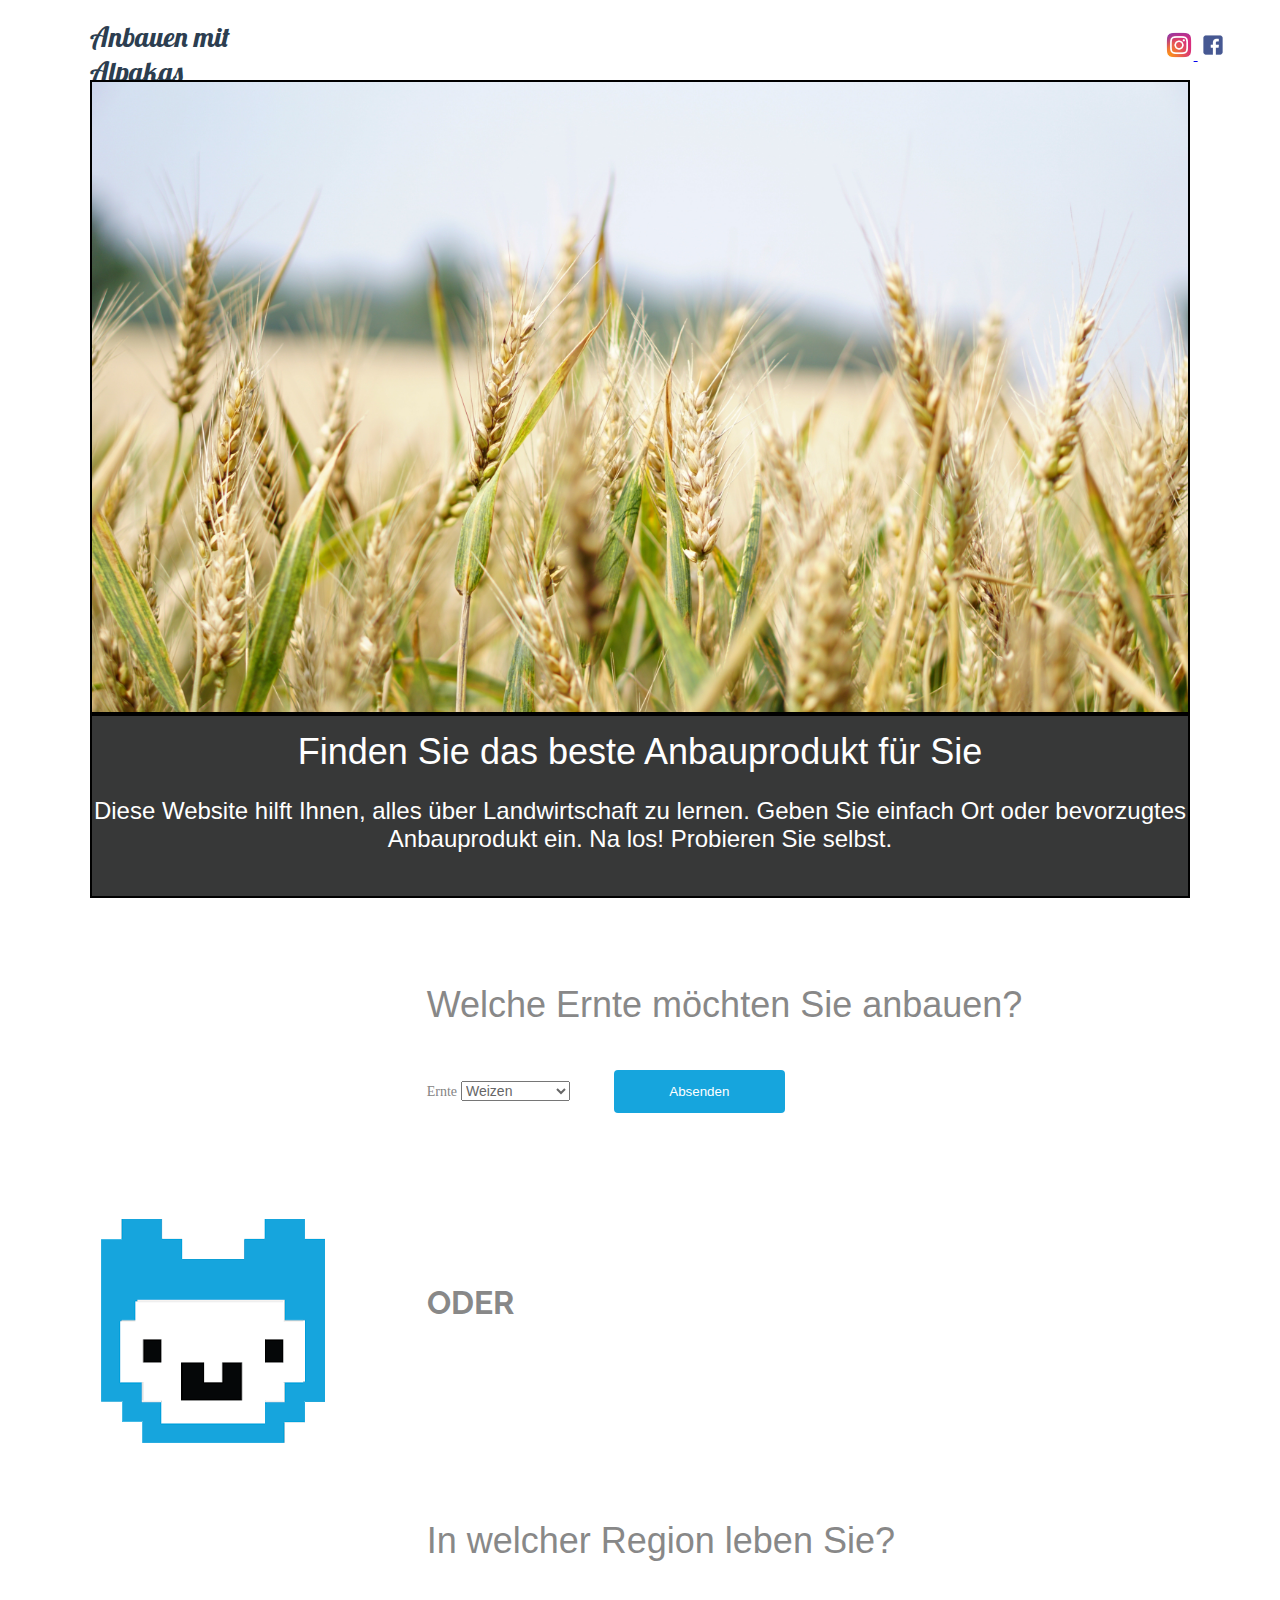
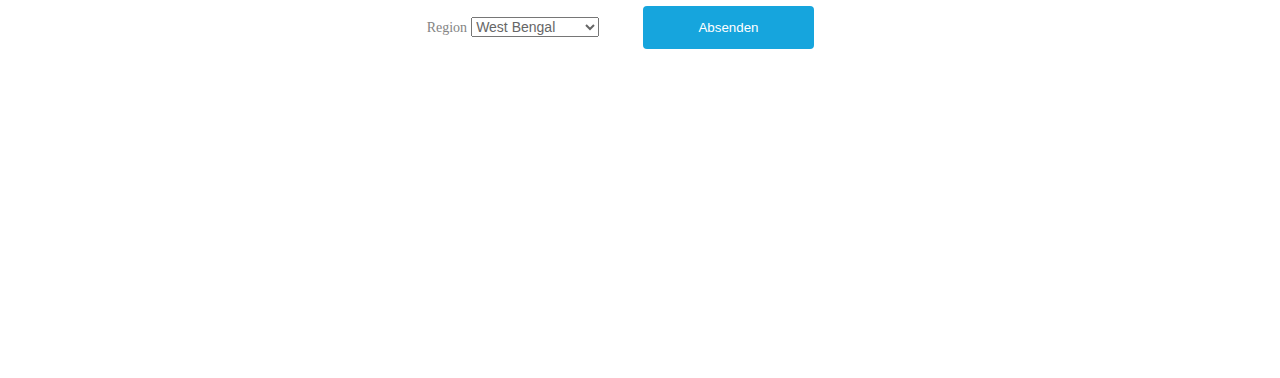
<file: indexGerman.html>
<!DOCTYPE html>
<html lang="en" dir="ltr">
  <head>
    <meta charset="utf-8">

    <link href="css/style2.css" rel="stylesheet">
    <link href="https://fonts.googleapis.com/css?family=Raleway:400,600" rel="stylesheet">
    <link href="https://fonts.googleapis.com/css?family=Cookie|Great+Vibes|Kaushan+Script" rel="stylesheet">
    <link href="https://fonts.googleapis.com/css?family=Lobster" rel="stylesheet">
    <script type="text/javascript" src="js/script2.js"></script>
    <title>Anbauen mit Alpakas</title>

  </head>
  <body>
    <nav id="navBar" class="topnav">

      <h1 id="logo">Anbauen mit Alpakas</h1>
      <div class=""></div>

      <div class="" style="margin-top: 30px">
        <a id="link4" style="text-align: center;padding-top: 20px" href="https://www.instagram.com/jugendhackt/" target="_blank" >
          <img src="instagram.png" alt="" style="width: 30px;">
        </a>

        <a id="link4" style="text-align: center; height: 80px;padding-top: 20px" href="http://facebook.com/jugendhackt" target="_blank"  >
          <img src="facebook.png" alt="" style="width: 30px">
        </a>
      </div>

      <div class="">

      </div>
    </nav>

    <div class="container">
      <img class="mySlides" src="css/img1.jpg" style="width:100%">
      <img class="mySlides" src="css/img2.jpg" style="width:100%">
      <img class="mySlides" src="css/img3.jpg" style="width:100%">
      <img class="mySlides" src="css/img4.jpg" style="width:100%">
    </div>

    <span class="text" >
        <h1>Finden Sie das beste Anbauprodukt für Sie</h1>
            <p>Diese Website hilft Ihnen, alles über Landwirtschaft zu lernen.
            Geben Sie einfach Ort oder bevorzugtes Anbauprodukt ein.
            Na los! Probieren Sie selbst.</p>
    </span>

    <div class="section2">
      <div class="box1">
        <img src="Background.png" alt="images">
      </div>

      <div class="box2">
        <div class="sub_box1">
          <p id="question">Welche Ernte möchten Sie anbauen?</p>
          <label for="country">Ernte</label>
          <select id="country" name="country">
            <option value="australia" id="cropOption">Weizen</option>
            <option value="canada" id="cropOption">Reis</option>
            <option value="usa" id="cropOption">Mais</option>
            <option value="usa" id="cropOption">Hülsenfrüchte</option>
          </select>
          <input type="submit" value="Absenden" onclick="displaycrops()" class="btnCrop"  >
        </div>
        <h1 style="font-family: Raleway; color: #888; "> ODER</h1>


        <div class="sub_box2">
          <p id="question">In welcher Region leben Sie?</p>
          <label for="country">Region</label>
          <select id="country1" name="country">
            <option value="australia">West Bengal</option>
            <option value="canada">Uttar Pradesh</option>
            <option value="usa">Andhra Pradesh</option>
            <option value="usa">Madhya Pradesh</option>
          </select>
          <input type="submit" value="Absenden" onclick="displaystates()" class="btnStates"  >
        </div>
      </div>
    </div>

    <div class="crops" id="crops">
      <table class="blueTable" align="center">
        <tbody>
        <tr>
        <td id="cr1">West Bengal</td>
        <td id="cr2">Uttar Pradesh</td>
        <td id="cr3">Andhra Pradesh</td>
        <td id="cr4">Madhya Pradesh</td>
        </tr>
        <tr>
        <td id="p1">percentage</td>
        <td id="p2">percentage</td>
        <td id="p3">percentage</td>
        <td id="p4">percentage</td>
        </tr>
        </tbody>
      </table>

    </div>
    <div class="states" id="states">
      <table class="blueTable" align="center">
        <tbody>
          <tr>
            <td id="st1">Reis</td>
            <td id="st2">Weizen</td>
            <td id="st3">Mais</td>
            <td id="st4">Hülsenfrüchte</td>
          </tr>
          <tr>
          <td id="pp1"></td>
          <td id="pp2"></td>
          <td id="pp3"></td>
          <td id="pp4"></td>
          </tr>
        </tbody>
      </table>
    </div>

  </body>
  <script type="text/javascript">
  var myIndex = 0;
  carousel();

  function carousel() {
    var i;
    var x = document.getElementsByClassName("mySlides");
    for (i = 0; i < x.length; i++) {
      x[i].style.display = "none";
    }
    myIndex++;
    if (myIndex > x.length) {myIndex = 1}
    x[myIndex-1].style.display = "block";
    setTimeout(carousel, 3000); // Change image every 2 seconds
  }
  </script>
</html>
</file>
<file: css/style2.css>
@font-face {
  font-family: HelloFirstieBigGulp;
  src: url(fonts/HelloFirstieBigGulp.ttf);
}

@keyframes bgcolorchange {
  0%   {background-color: #F7E1CB;}
  10%  {background-color: #D2EDEE}
  20%  {background-color: #D3E9EF}
  30%  {background-color: #CFF4EC}
  40%  {background-color: #DEE6F2}
  50%  {background-color: #F8E2C7}
  60%  {background-color: #FAF2CB}
  70%  {background-color: #F9ECC9}
  80%  {background-color: #EEE5F6}
  90%  {background-color: #D5E7F0}
  100% {background-color: #F8E2C7}
}

body{
  margin: 0;
  padding: 0;
}
html{
  scroll-behavior: smooth;
  overflow-x: hidden;
}
#navBar{
  width: 100%;
  height: 80px;
  display: grid;
  grid-template-columns: 3.5fr 9.5fr 0.8fr 0.5fr;

}

.navLink:hover{
  color: #2980b9;
  border-bottom: 1.2px #2980b9 solid
}

#empty{
  text-align: left;
  vertical-align: middle;
  line-height: 60px;
  font-family: 'Lobster', cursive;
  color: #2c3e50;
  font-weight:100;
  font-size: 30px;
  padding-left: 5vh;

}

.navLink{
  text-align: center;
  vertical-align: middle;
  line-height: 60px;
  font-family: 'Raleway', sans-serif;
  color: #2c3e50;
  font-weight:800;
  font-size: 10px;
  white-space: nowrap;
  text-decoration: none;
  padding-bottom: 5px;
  border-radius: 2px 2px 2px 2px

}
#logo{
  font-family: 'Lobster', cursive;
  color: #2c3e50;
  font-weight: 100;
  padding-left: 10vh;
  font-size: 28px
}

.container {
  overflow: hidden;
  height: 70vh;
  margin-left: 10vh;
  margin-right: 10vh;
  border: 2px solid black;
  position: relative;
  text-align: center;
}
.text{
  height: 20vh;
  margin: 0;
  padding: 0;
  margin-left: 10vh;
  margin-right: 10vh;
  background-color: #373838;
  border: 2px solid black;
  display: block
}
td{
  width: 383px
}
.text h1{
  text-align: center;
  font-family: "Muli", sans-serif;
  color: white;
  font-size: 36px;
  font-weight: 400;
  margin-top: 15px;
}
.text p{
  text-align: center;
  font-family: "Muli", sans-serif;
  color: white;
  font-size: 24px;
  font-weight: 400;
}
.bottom-left {
  position: absolute;
  bottom: 8px;
  left: 16px;
}

.mySlides{
  width: 100%;

}


.section2{
  width: 100%;
  height: 100vh;
  display: flex;
  background-color: ;
}
.box1{
  height: 100vh;
  line-height: 120vh;
  vertical-align: middle;
  flex: 2;
  text-align: center;
}
.box2{
  flex: 4;
  display: grid;
  grid-template-rows: 1 1;
  background-color: ;
}
.sub_box1{
  padding-top: 50px
}
#question{
  font-size: 36px;
  font-family: "Muli", sans-serif;
  color: #888;
  font-size: 36px;
  font-weight: 400;
}
label{
  font-size: 14px;
    letter-spacing: 0;
    color: #848484;
}

input[type=submit] {
  width: 20%;
  background-color: #16A5DD;
  color: white;
  padding: 14px 20px;
  margin: 8px 0;
  border: none;
  border-radius: 4px;
  cursor: pointer;
  margin-left: 40px;
}
.btn:hover {
  background-color: #48dbfb
}

select {
  font-family: "Muli", sans-serif;
  color: #666;
  font-size: 14px;
  font-weight: 400;

}
.crops,.states{
  display: none;
  height: auto;
  width: 100%;

}

table.blueTable {
  border: 1px solid #1C6EA4;
  background-color: #EEEEEE;
  width: 80%;
  height: 100px;
  text-align: center;
  font-size: 20px;
  border-collapse: collapse;
}
table.blueTable td, table.blueTable th {
  border: 4px solid #AAAAAA;
  padding: 3px 2px;
}
table.blueTable tbody td {
  font-size: 13px;
}
table.blueTable thead {
  background: #1C6EA4;
  border-bottom: 2px solid #444444;
}
table.blueTable thead th {
  font-size: 15px;
  font-weight: bold;
  color: #FFFFFF;
  text-align: center;
  border-left: 2px solid #D0E4F5;
}
table.blueTable thead th:first-child {
  border-left: none;
}

table.blueTable tfoot td {
  font-size: 54px;
}
table.blueTable tfoot .links {
  text-align: right;
}
table.blueTable tfoot .links a{
  display: inline-block;
  background: #1C6EA4;
  color: #FFFFFF;
  padding: 2px 8px;
  border-radius: 5px;
}
.mySlides {display:none;
  transition: ease-in 3s
}
#cr1,#cr2,#cr3,#cr4,#st1,#st2,#st3,#st4{
  font-family: Raleway;
  font-weight: 600;
  font-size: 28px;
  padding-top: 5px;
  padding-bottom: 5px
}
#p1,#p2,#p3,#p4,#pp1,#pp2,#pp3,#pp4{
  font-family: Raleway;
  font-size: 22px;
  padding-top: 20px;
  padding-bottom: 20px
}
</file>
